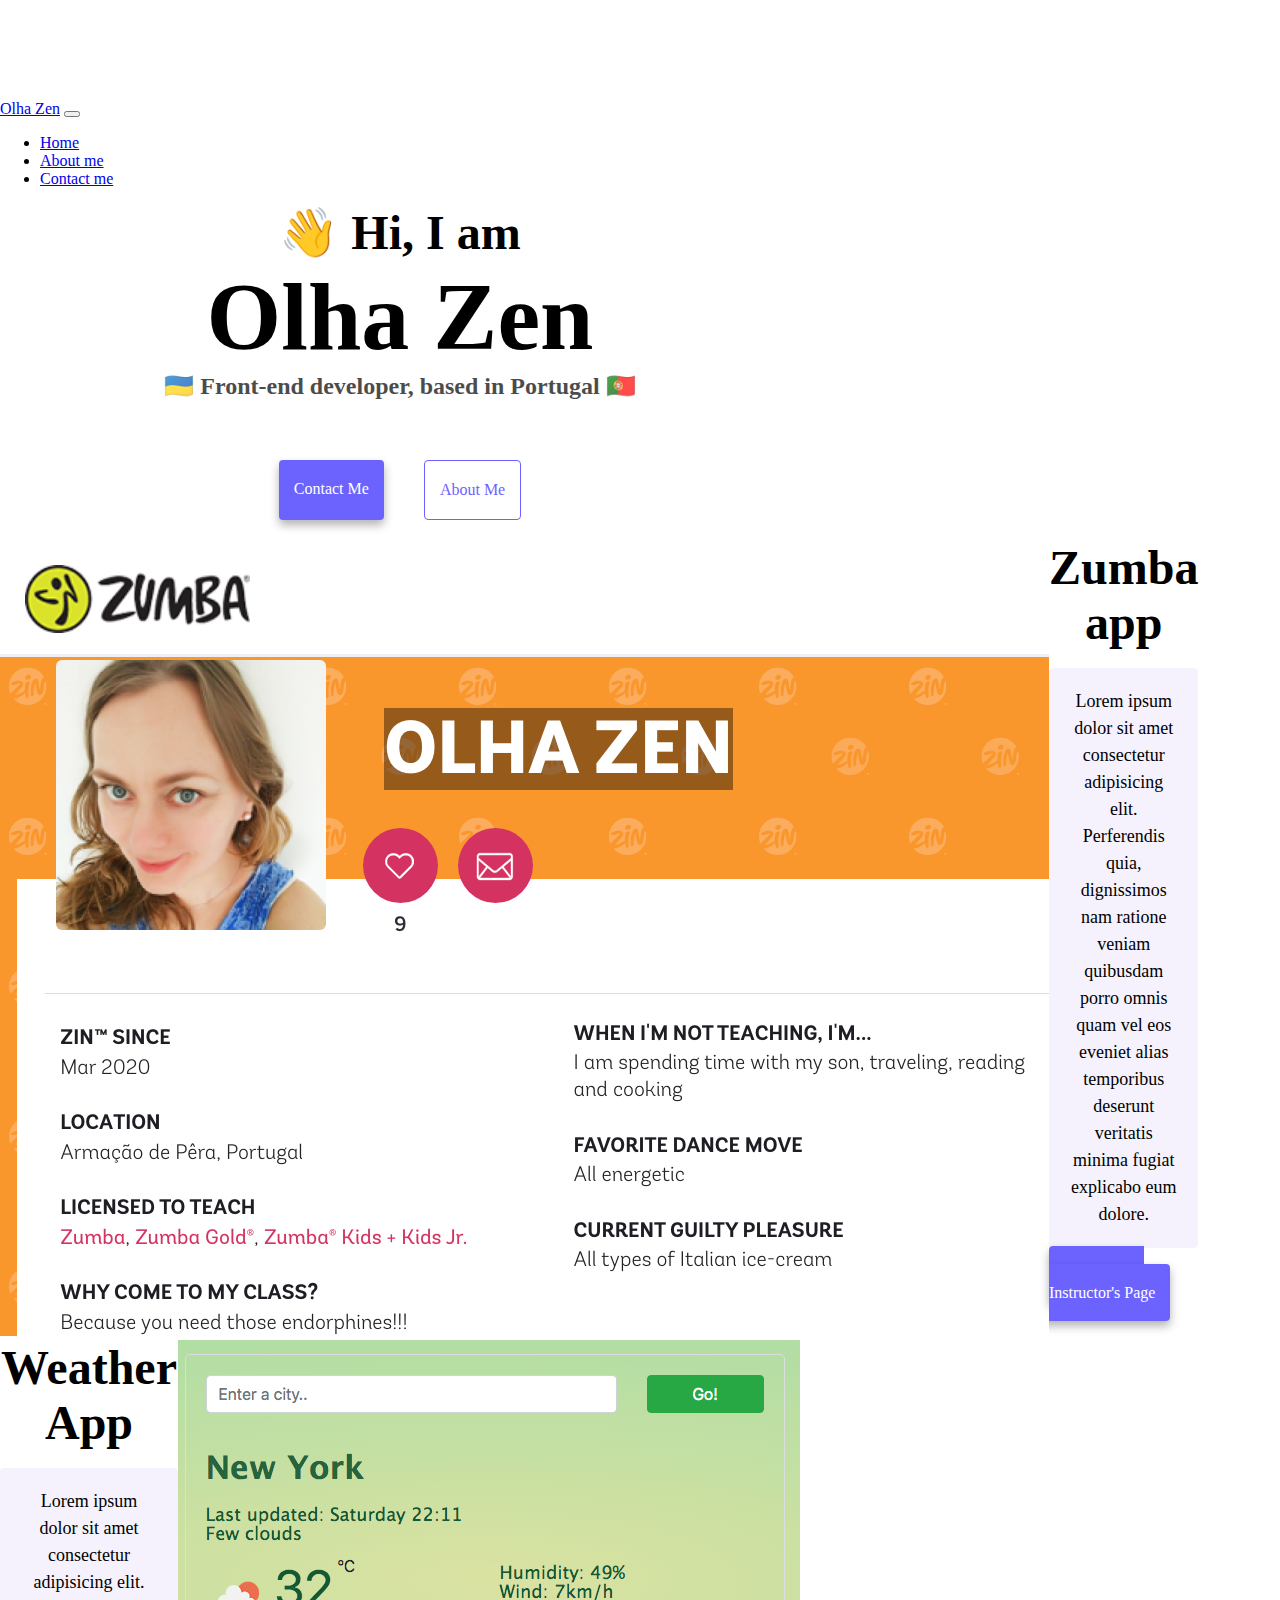
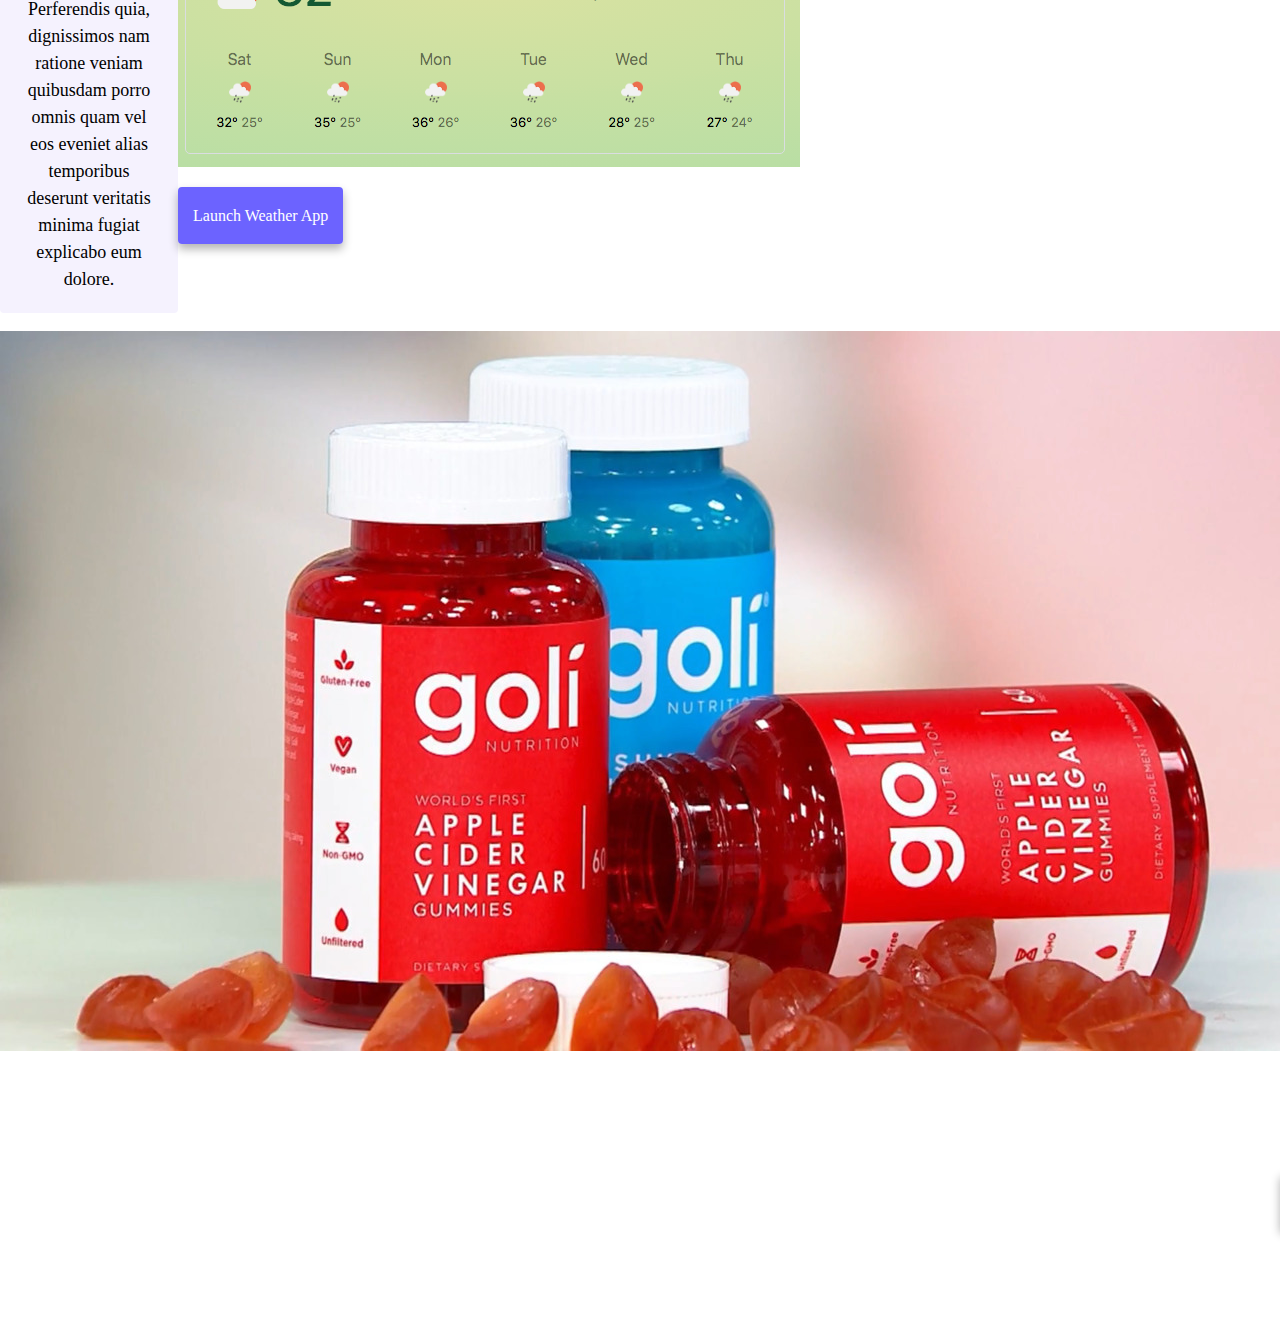
<file: index.html>
<!DOCTYPE html>
<html lang="en">
  <head>
    <meta charset="UTF-8" />
    <meta http-equiv="X-UA-Compatible" content="IE=edge" />
    <meta name="viewport" content="width=device-width, initial-scale=1.0" />
    <title>Front-end developer - Olha Zen</title>
    <meta
    name="description"
    content="Olha Zen is a front-end developer based in Europe, check out her projects and contact her for job inquiries"
  /> 
    <link
      href="https://cdn.jsdelivr.net/npm/bootstrap@5.0.0-beta2/dist/css/bootstrap.min.css"
      rel="stylesheet"
      integrity="sha384-BmbxuPwQa2lc/FVzBcNJ7UAyJxM6wuqIj61tLrc4wSX0szH/Ev+nYRRuWlolflfl"
      crossorigin="anonymous"
    />
    <script
      src="https://cdn.jsdelivr.net/npm/bootstrap@5.0.0-beta2/dist/js/bootstrap.bundle.min.js"
      integrity="sha384-b5kHyXgcpbZJO/tY9Ul7kGkf1S0CWuKcCD38l8YkeH8z8QjE0GmW1gYU5S9FOnJ0"
      crossorigin="anonymous"
    ></script>
    <link rel="stylesheet" href="style.css" />
  </head>
  <body>
<nav class="navbar navbar-expand-lg navbar-light bg-light fixed-top">
      <div class="container">
        <a class="navbar-brand" href="index.html">Olha Zen</a>
        <button
          class="navbar-toggler"
          type="button"
          data-bs-toggle="collapse"
          data-bs-target="#navbarNav"
          aria-controls="navbarNav"
          aria-expanded="false"
          aria-label="Toggle navigation"
        >
          <span class="navbar-toggler-icon"></span>
        </button>
        <div class="collapse navbar-collapse" id="navbarNav">
          <ul class="navbar-nav">
            <li class="nav-item">
              <a class="nav-link active" aria-current="page" href="index.html"
                >Home</a
              >
            </li>
            <li class="nav-item">
              <a class="nav-link" href="about.html">About me</a>
            </li>
            <li class="nav-item">
              <a class="nav-link" href="about.html#contact">Contact me</a>
            </li>
          </ul>
        </div>
      </div>
    </nav>
    <h2 class="text-center">👋 Hi, I am</h2>
    <h1 class="text-center">Olha Zen</h1>
    <h3 class="text-center">🇺🇦 Front-end developer, based in Portugal 🇵🇹</h3>
    <div class="navigation-links mb-5">
      <a href="about.html#contact" class="contact-link">Contact me</a>
      <a href="about.html" class="about-link">About me</a>
    </div>
    <div class="container">
      <div class="row">
        <div class="col-md-6">
          <img src="images/zumba.png" class="img-fluid rounded" />
        </div>
        <div class="col-md-6">
          <h2 class="mb-3">Zumba app</h2>
          <p>
            Lorem ipsum dolor sit amet consectetur adipisicing elit. Perferendis
            quia, dignissimos nam ratione veniam quibusdam porro omnis quam vel
            eos eveniet alias temporibus deserunt veritatis minima fugiat
            explicabo eum dolore.
          </p>
          <div class="mt-5">
            <a href="https://www.zumba.com/en-US/profile/olha-zen/1886262" class="primary-link">Welcome to Instructor's page</a>
          </div>
        </div>
      </div>
      <div class="row mt-5">
        <div class="col-md-6">
          <h2 class="mb-3">Weather App</h2>
          <p>
            Lorem ipsum dolor sit amet consectetur adipisicing elit. Perferendis
            quia, dignissimos nam ratione veniam quibusdam porro omnis quam vel
            eos eveniet alias temporibus deserunt veritatis minima fugiat
            explicabo eum dolore.
          </p>
          <div class="mb-5 mt-5">
          </div>
        </div>
        <div class="col-md-6">
          <img src="images/weatherapp.png" class="img-fluid rounded" />
          <br/>
          <br/>
          <br/>
          <a href="https://my-fave-weather-app.netlify.app/" class="primary-link">Launch Weather App</a>
        </div>
      </div>
      <div class="row mt-5">
        <div class="col-md-6">
          <img src="images/goli.png" class="img-fluid rounded" />
        </div>
        <div class="col-md-6">
          <h2 class="mb-3">Goli App</h2>
          <p>
            Lorem ipsum dolor sit amet consectetur adipisicing elit. Perferendis
            quia, dignissimos nam ratione veniam quibusdam porro omnis quam vel
            eos eveniet alias temporibus deserunt veritatis minima fugiat
            explicabo eum dolore.
          </p>
          <div class="mt-5">
            <a href="https://s3.amazonaws.com/shecodesio-production/challenge_submissions/files/000/915/183/original/Final_project_GoliGummies_Olha_Zen.html?1654693814" class="primary-link">Launch Goli Gummies App</a>
          </div>
        </div>
      </div>
    </div>
  </body>
</html>
</file>
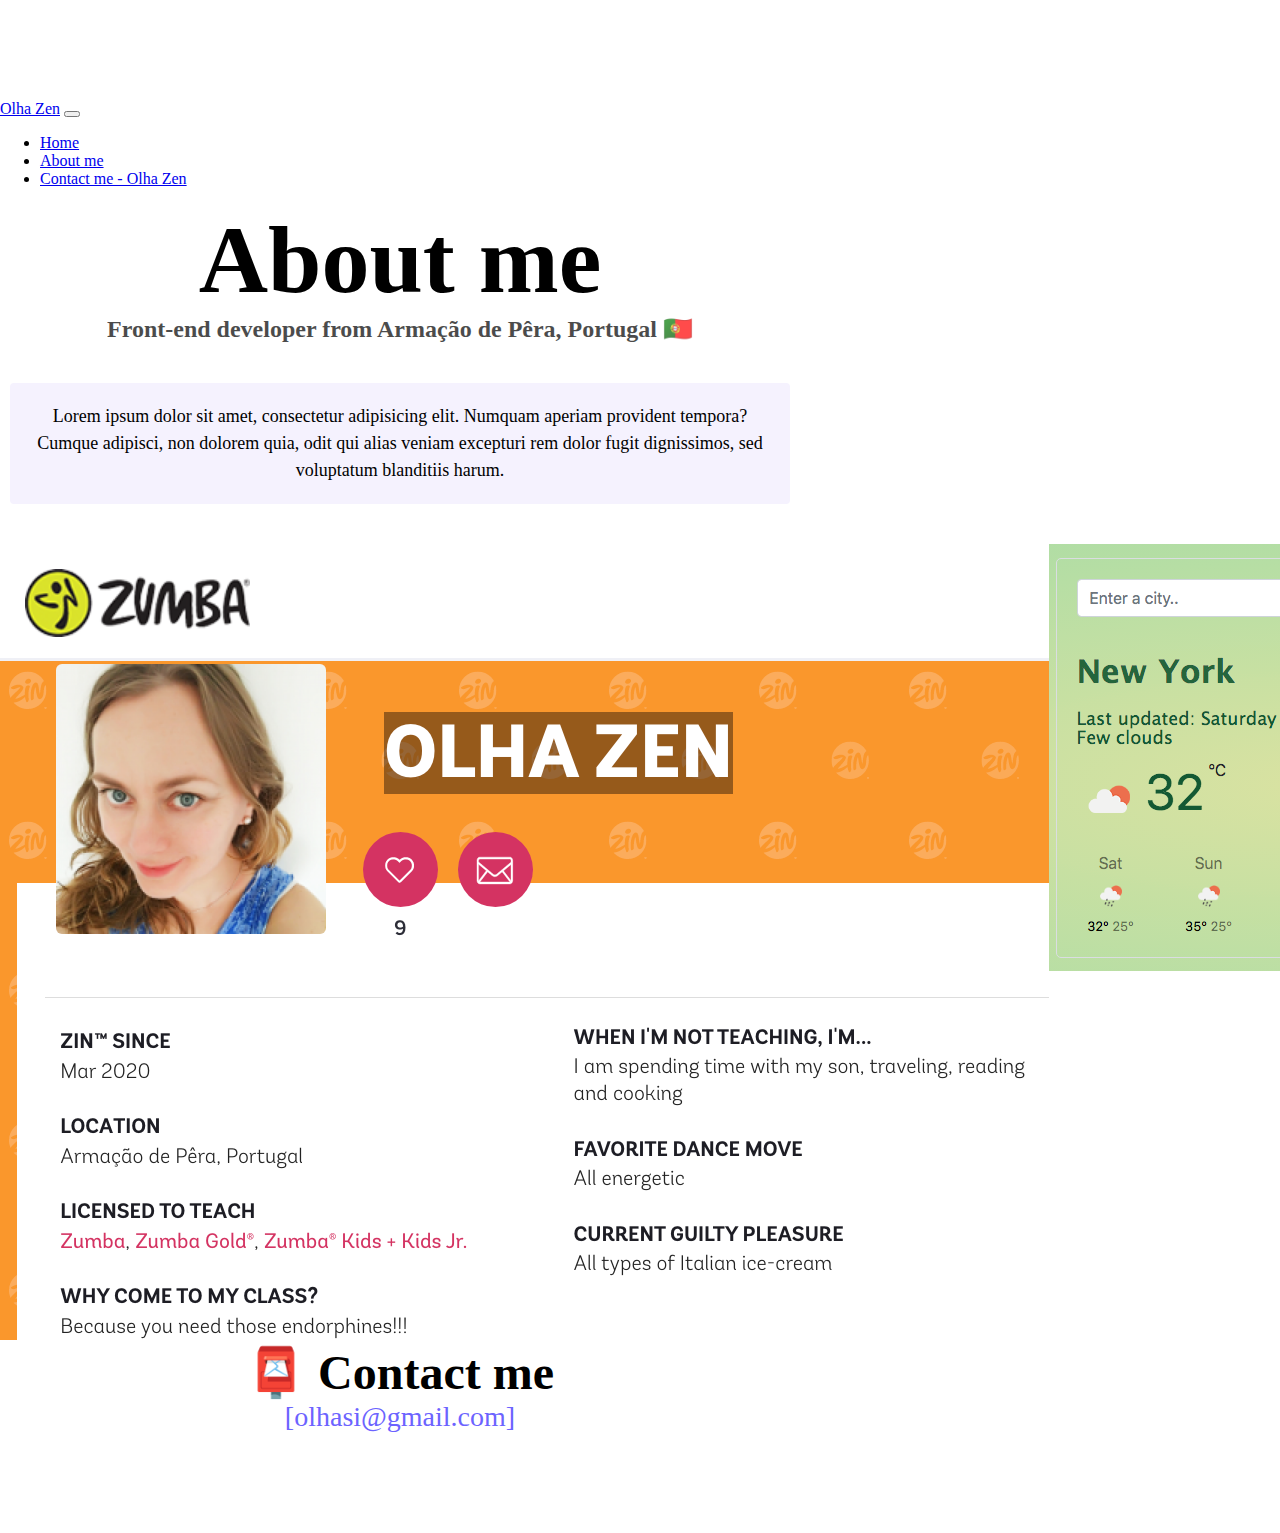
<file: about.html>
<!DOCTYPE html>
<html lang="en">
  <head>
    <meta charset="UTF-8" />
    <meta http-equiv="X-UA-Compatible" content="IE=edge" />
    <meta name="viewport" content="width=device-width, initial-scale=1.0" />
    <meta
    name="description"
    content="About Olha Zen, a front-end developer based in Europe"
  />
    <link rel="stylesheet" href="style.css" />
    <title>About me - Olha Zen</title>
       <link
      href="https://cdn.jsdelivr.net/npm/bootstrap@5.0.0-beta2/dist/css/bootstrap.min.css"
      rel="stylesheet"
      integrity="sha384-BmbxuPwQa2lc/FVzBcNJ7UAyJxM6wuqIj61tLrc4wSX0szH/Ev+nYRRuWlolflfl"
      crossorigin="anonymous"
    />
    <script
      src="https://cdn.jsdelivr.net/npm/bootstrap@5.0.0-beta2/dist/js/bootstrap.bundle.min.js"
      integrity="sha384-b5kHyXgcpbZJO/tY9Ul7kGkf1S0CWuKcCD38l8YkeH8z8QjE0GmW1gYU5S9FOnJ0"
      crossorigin="anonymous"
    ></script>
    <link rel="stylesheet" href="style.css" />
    <title>About Olha Zen</title>
  </head>
  <body>
    <nav class="navbar navbar-expand-lg navbar-light bg-light fixed-top">
      <div class="container">
        <a class="navbar-brand" href="index.html">Olha Zen</a>
        <button
          class="navbar-toggler"
          type="button"
          data-bs-toggle="collapse"
          data-bs-target="#navbarNav"
          aria-controls="navbarNav"
          aria-expanded="false"
          aria-label="Toggle navigation"
        >
          <span class="navbar-toggler-icon"></span>
        </button>
        <div class="collapse navbar-collapse" id="navbarNav">
          <ul class="navbar-nav">
            <li class="nav-item">
              <a class="nav-link" aria-current="page" href="index.html">Home</a>
            </li>
            <li class="nav-item">
              <a class="nav-link active" href="about.html">About me</a>
            </li>
            <li class="nav-item">
              <a class="nav-link" href="about.html#contact">Contact me - Olha Zen</a>
            </li>
          </ul>
        </div>
      </div>
    </nav>
    <h1 class="text-center">About me</h1>
    <h3 class="text-center">Front-end developer from Armação de Pêra, Portugal 🇵🇹</h3>
    <div class="about-paragraphs text-center">
      <p>
        Lorem ipsum dolor sit amet, consectetur adipisicing elit. Numquam
        aperiam provident tempora? Cumque adipisci, non dolorem quia, odit qui
        alias veniam excepturi rem dolor fugit dignissimos, sed voluptatum
        blanditiis harum.
      </p>
    </div>
    <div class="container">
      <div class="row">
        <div class="col-sm-4">
          <img src="images/zumba.png" class="img-fluid p-2 shadow rounded" />
        </div>
        <div class="col-sm-4">
          <img src="images/weatherapp.png" class="img-fluid p-2 shadow rounded" />
        </div>
        <div class="col-sm-4">
          <img src="images/goli.png" class="img-fluid p-2 shadow rounded" />
        </div>
      </div>
    </div>
    <div id="contact" class="mt-5">
      <h2 class="text-center">📮 Contact me</h2>
      <a href="mailto:[olhasi@gmail.com]" class="email-link"> [olhasi@gmail.com] </a>
    </div>
  </body>
</html>
</file>
<file: style.css>
:root {
  --primary-color: #6c63ff;
  --secondary-color: #f5f2fe;
  --box-shadow: 0 5px 10px rgba(0, 0, 0, 0.3);
}

body {
  margin: 100px 0;
  max-width: 800px;
}

h1,
h2,
h3 {
  text-align: center;
  margin: 0;
}

h1 {
  font-size: 96px;
}

h2 {
  font-size: 48px;
}

h3 {
  font-size: 24px;
  opacity: 0.7;
}

p {
  background: var(--secondary-color);
  padding: 20px;
  border-radius: 4px;
  font-size: 18px;
  line-height: 1.5;
  text-align: center;
}

.navigation-links {
  display: flex;
  margin-top: 40px;
  justify-content: center;
}

.navigation-links a {
  margin: 20px;
  border-radius: 4px;
  padding: 20px 15px;
  text-decoration: none;
  text-transform: capitalize;
}

.contact-link {
  background: var(--primary-color);
  box-shadow: var(--box-shadow);
  color: white;

}

.about-link {
  color: var(--primary-color);
  border: 1px solid var(--primary-color);
}

.homepage-link {
  color: var(--primary-color);
  text-align: center;
  display: block;
}

.about-paragraphs {
  display: flex;
  margin: 30px 0;
}

.about-paragraphs p {
  margin: 10px;
}

.email-link {
  display: flex;
  justify-content: center;
  color: var(--primary-color);
  font-size: 28px;
  text-decoration: none;
}

.email-link:hover {
  text-decoration: underline;
}
@media (max-width: 576px) {
  h1 {
    font-size: 48px;
    line-height: 1.5;
  }

  h2 {
    font-size: 32px;
    text-align: center;
  }

  p {
    text-align: center;
  }

  .project-link {
    display: block;
    text-align: center;
    margin: 0 20px;
  }
}

.row {
    --bs-gutter-x: 1.5rem;
    --bs-gutter-y: 5;
    display: flex;
}

.primary-link {
    border-radius: 4px;
    padding: 20px 15px;
    text-decoration: none;
    text-transform: capitalize;
    background: var(--primary-color);
    box-shadow: var(--box-shadow);
    color: white;
}
</file>
